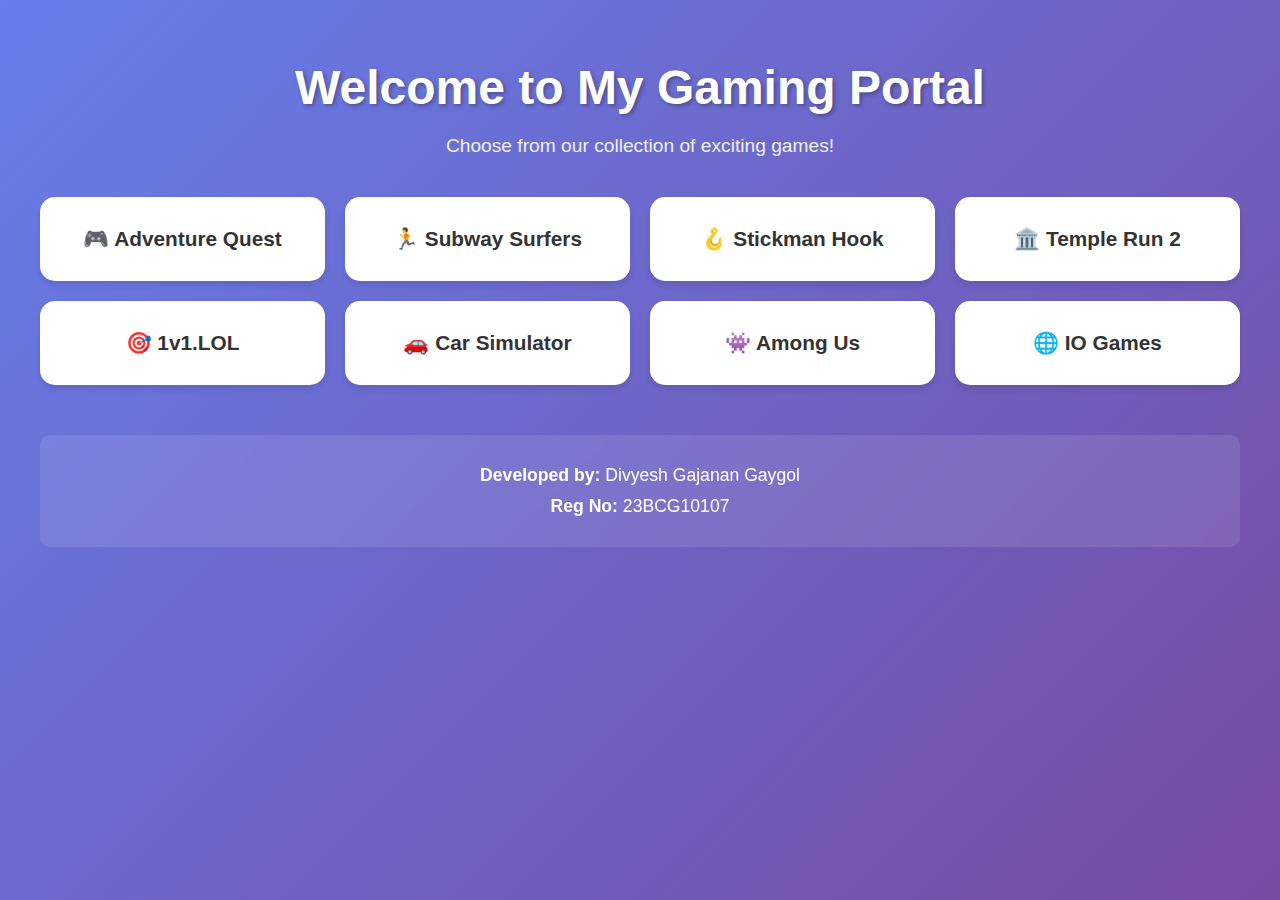
<file: index.html>
<!DOCTYPE html>
<html>
<head>
    <title>Gaming Portal</title>
    <link rel="stylesheet" href="styles.css">
</head>
<body>
    <div class="container">
        <h1>Welcome to My Gaming Portal</h1>
        <p class="subtitle">Choose from our collection of exciting games!</p>
        
        <div class="games-grid">
            <a href="games/game/index.html" class="game-card">🎮 Adventure Quest</a>
            <a href="https://poki.com/en/g/subway-surfers" class="game-card" target="_blank">🏃 Subway Surfers</a>
            <a href="https://poki.com/en/g/stickman-hook" class="game-card" target="_blank">🪝 Stickman Hook</a>
            <a href="https://poki.com/en/g/temple-run-2" class="game-card" target="_blank">🏛️ Temple Run 2</a>
            <a href="https://poki.com/en/g/1v1-lol" class="game-card" target="_blank">🎯 1v1.LOL</a>
            <a href="https://poki.com/en/g/car-simulator" class="game-card" target="_blank">🚗 Car Simulator</a>
            <a href="https://poki.com/en/g/among-us" class="game-card" target="_blank">👾 Among Us</a>
            <a href="https://poki.com/en/g/io-games" class="game-card" target="_blank">🌐 IO Games</a>
        </div>
        
        <footer>
            <p><strong>Developed by:</strong> Divyesh Gajanan Gaygol</p>
            <p><strong>Reg No:</strong> 23BCG10107</p>
        </footer>
    </div>
</body>
</html>
</file>
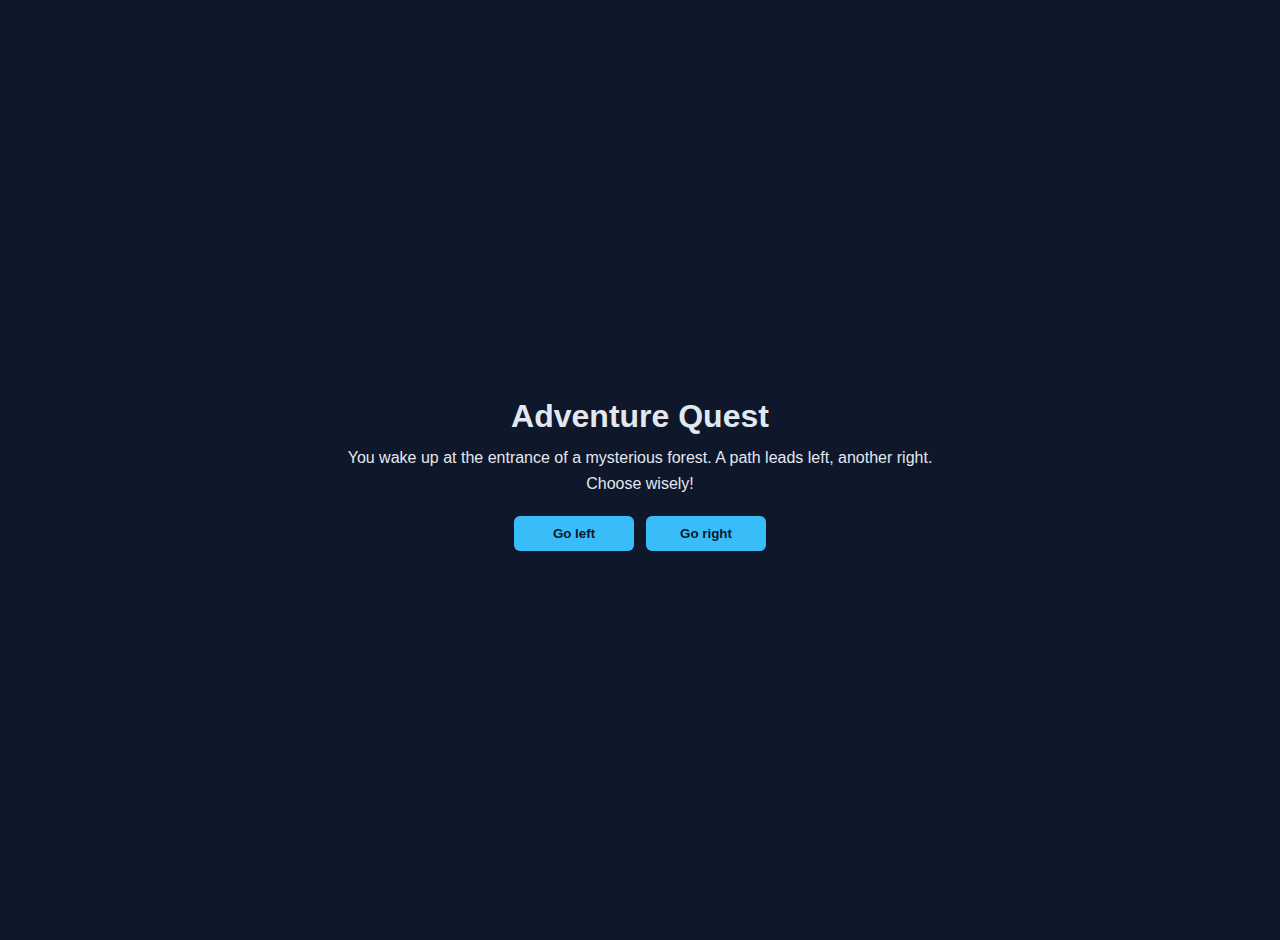
<file: games/game/index.html>
<!DOCTYPE html>
<html>
<head>
    <meta charset="UTF-8">
    <title>Adventure Quest</title>
    <style>
        body { background: #0f172a; color: #e2e8f0; font-family: Arial, sans-serif; display: flex; flex-direction: column; align-items: center; justify-content: center; min-height: 100vh; margin: 0; padding: 20px; }
        h1 { margin-bottom: 10px; }
        #story { max-width: 600px; text-align: center; margin-bottom: 20px; line-height: 1.6; }
        .choices { display: flex; gap: 12px; flex-wrap: wrap; justify-content: center; }
        button { padding: 10px 16px; border: none; background: #38bdf8; color: #0f172a; font-weight: bold; cursor: pointer; border-radius: 6px; min-width: 120px; }
        button:hover { background: #0ea5e9; }
        #status { margin-top: 12px; color: #a5f3fc; }
    </style>
</head>
<body>
    <h1>Adventure Quest</h1>
    <div id="story">You wake up at the entrance of a mysterious forest. A path leads left, another right. Choose wisely!</div>
    <div class="choices" id="choices"></div>
    <div id="status"></div>

    <script>
        const storyEl = document.getElementById('story');
        const choicesEl = document.getElementById('choices');
        const statusEl = document.getElementById('status');

        const scenes = {
            start: {
                text: 'You wake up at the entrance of a mysterious forest. A path leads left, another right. Choose wisely!',
                choices: [
                    { text: 'Go left', next: 'river' },
                    { text: 'Go right', next: 'cabin' }
                ]
            },
            river: {
                text: 'You reach a rushing river. A shaky bridge crosses it, and a boat is tied nearby.',
                choices: [
                    { text: 'Cross the bridge', next: 'troll' },
                    { text: 'Take the boat', next: 'waterfall' }
                ]
            },
            cabin: {
                text: 'You find a quiet cabin. The door is ajar, and a map hangs inside.',
                choices: [
                    { text: 'Enter and take the map', next: 'map' },
                    { text: 'Ignore cabin and continue', next: 'wolf' }
                ]
            },
            troll: {
                text: 'A troll blocks your way on the bridge! Will you fight or offer food?',
                choices: [
                    { text: 'Fight', next: 'lose' },
                    { text: 'Offer food', next: 'win' }
                ]
            },
            waterfall: {
                text: 'The boat drifts toward a waterfall! You must act quickly.',
                choices: [
                    { text: 'Jump and swim', next: 'win' },
                    { text: 'Stay in boat', next: 'lose' }
                ]
            },
            map: {
                text: 'The map shows a hidden path behind the cabin leading to treasure.',
                choices: [
                    { text: 'Follow hidden path', next: 'win' },
                    { text: 'Burn the map', next: 'lose' }
                ]
            },
            wolf: {
                text: 'A wolf appears, guarding a shiny chest.',
                choices: [
                    { text: 'Pet the wolf', next: 'win' },
                    { text: 'Throw a rock', next: 'lose' }
                ]
            },
            win: {
                text: 'You outsmarted danger and found the treasure! You win!',
                choices: [ { text: 'Play again', next: 'start' } ]
            },
            lose: {
                text: 'That choice led to your downfall. Better luck next time.',
                choices: [ { text: 'Try again', next: 'start' } ]
            }
        };

        function render(sceneKey) {
            const scene = scenes[sceneKey];
            storyEl.textContent = scene.text;
            choicesEl.innerHTML = '';
            scene.choices.forEach(choice => {
                const btn = document.createElement('button');
                btn.textContent = choice.text;
                btn.onclick = () => render(choice.next);
                choicesEl.appendChild(btn);
            });
            statusEl.textContent = sceneKey === 'win' ? 'Victory!' : sceneKey === 'lose' ? 'Defeat!' : '';
        }

        render('start');
    </script>
</body>
</html>
</file>
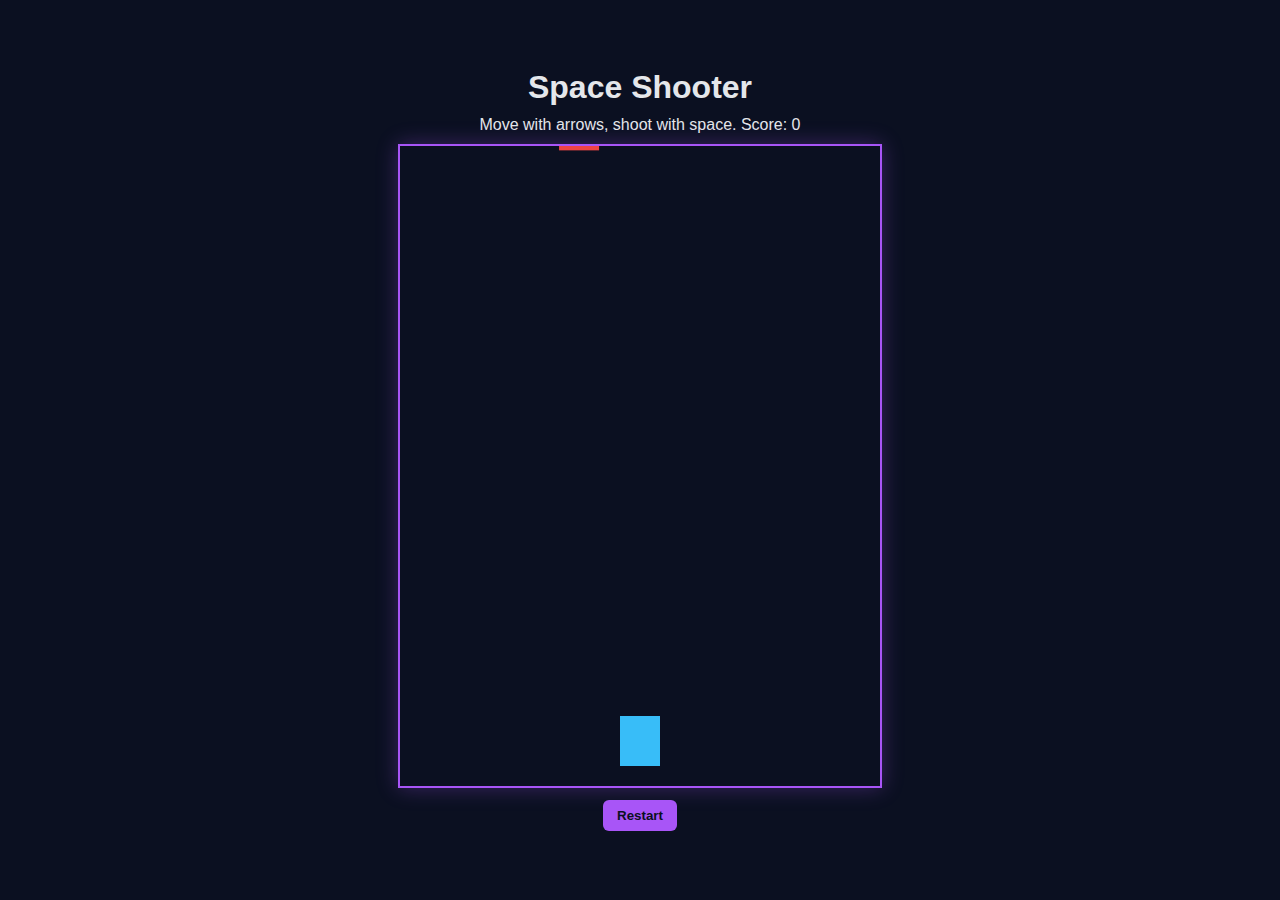
<file: games/shooter/index.html>
<!DOCTYPE html>
<html>
<head>
    <meta charset="UTF-8">
    <title>Space Shooter</title>
    <style>
        body { background: #0b1021; color: #e5e7eb; font-family: Arial, sans-serif; display: flex; flex-direction: column; align-items: center; justify-content: center; min-height: 100vh; margin: 0; }
        h1 { margin: 0 0 10px; }
        #info { margin-bottom: 10px; }
        canvas { background: #0f172a; border: 2px solid #a855f7; box-shadow: 0 0 20px rgba(168,85,247,0.3); }
        button { margin-top: 12px; padding: 8px 14px; border: none; background: #a855f7; color: #0b1021; font-weight: bold; cursor: pointer; border-radius: 6px; }
    </style>
</head>
<body>
    <h1>Space Shooter</h1>
    <div id="info">Move with arrows, shoot with space. Score: <span id="score">0</span></div>
    <canvas id="game" width="480" height="640"></canvas>
    <button onclick="restart()">Restart</button>

    <script>
        const canvas = document.getElementById('game');
        const ctx = canvas.getContext('2d');
        const scoreEl = document.getElementById('score');

        const ship = { x: canvas.width / 2 - 20, y: canvas.height - 70, w: 40, h: 50, speed: 6 };
        let bullets = [];
        let enemies = [];
        let score = 0;
        let gameOver = false;
        let spawnTimer = 0;

        function reset() {
            bullets = [];
            enemies = [];
            score = 0;
            scoreEl.textContent = score;
            ship.x = canvas.width / 2 - ship.w / 2;
            gameOver = false;
        }

        function spawnEnemy() {
            const w = 40, h = 30;
            const x = Math.random() * (canvas.width - w);
            enemies.push({ x, y: -h, w, h, speed: 2 + Math.random() * 2 });
        }

        function update() {
            if (gameOver) return;

            spawnTimer++;
            if (spawnTimer > 40) { spawnEnemy(); spawnTimer = 0; }

            bullets = bullets.filter(b => b.y > -10);
            bullets.forEach(b => b.y -= b.speed);

            enemies = enemies.filter(e => e.y < canvas.height + 50);
            enemies.forEach(e => e.y += e.speed);

            bullets.forEach((b, bi) => {
                enemies.forEach((e, ei) => {
                    if (collide(b, e)) {
                        enemies.splice(ei,1);
                        bullets.splice(bi,1);
                        score += 10;
                        scoreEl.textContent = score;
                    }
                });
            });

            enemies.forEach(e => {
                if (collide(e, ship)) {
                    gameOver = true;
                    alert('Game over! Score: ' + score);
                }
            });

            draw();
            requestAnimationFrame(update);
        }

        function draw() {
            ctx.fillStyle = '#0b1021';
            ctx.fillRect(0,0,canvas.width,canvas.height);

            ctx.fillStyle = '#38bdf8';
            ctx.fillRect(ship.x, ship.y, ship.w, ship.h);

            ctx.fillStyle = '#facc15';
            bullets.forEach(b => ctx.fillRect(b.x, b.y, b.w, b.h));

            ctx.fillStyle = '#ef4444';
            enemies.forEach(e => ctx.fillRect(e.x, e.y, e.w, e.h));
        }

        function collide(a, b) {
            return a.x < b.x + b.w && a.x + a.w > b.x && a.y < b.y + b.h && a.y + a.h > b.y;
        }

        window.addEventListener('keydown', e => {
            if (e.key === 'ArrowLeft') ship.x = Math.max(0, ship.x - ship.speed);
            if (e.key === 'ArrowRight') ship.x = Math.min(canvas.width - ship.w, ship.x + ship.speed);
            if (e.key === ' ') {
                bullets.push({ x: ship.x + ship.w / 2 - 4, y: ship.y, w: 8, h: 16, speed: 8 });
            }
        });

        function restart() {
            reset();
            draw();
            requestAnimationFrame(update);
        }

        reset();
        draw();
        requestAnimationFrame(update);
    </script>
</body>
</html>
</file>
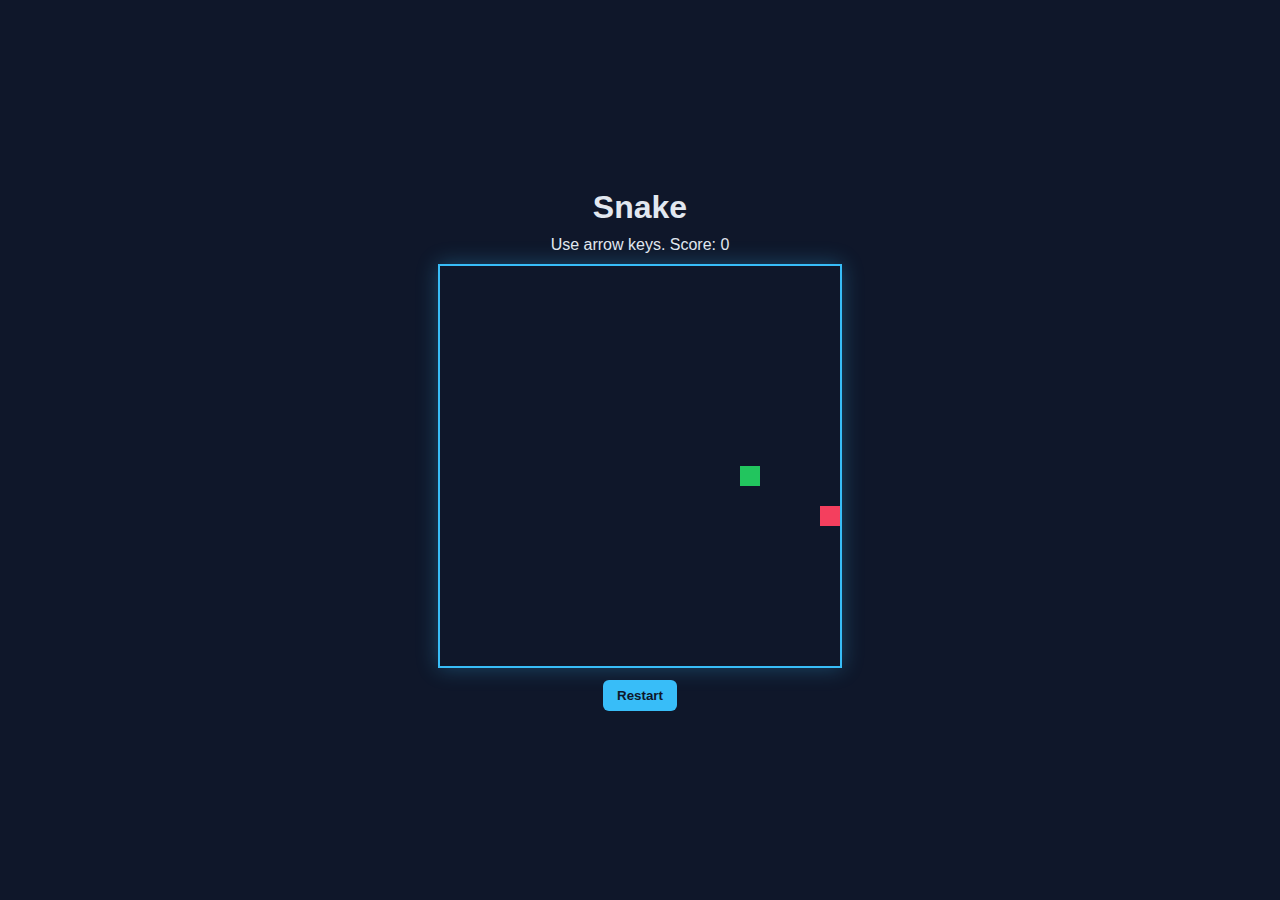
<file: games/snake/index.html>
<!DOCTYPE html>
<html>
<head>
    <meta charset="UTF-8">
    <title>Snake Game</title>
    <style>
        body { background: #0f172a; color: #e2e8f0; font-family: Arial, sans-serif; display: flex; flex-direction: column; align-items: center; justify-content: center; min-height: 100vh; margin: 0; }
        h1 { margin: 0 0 10px; }
        #info { margin-bottom: 10px; }
        canvas { background: #1e293b; border: 2px solid #38bdf8; box-shadow: 0 0 20px rgba(56,189,248,0.3); }
        button { margin-top: 12px; padding: 8px 14px; border: none; background: #38bdf8; color: #0f172a; font-weight: bold; cursor: pointer; border-radius: 6px; }
    </style>
</head>
<body>
    <h1>Snake</h1>
    <div id="info">Use arrow keys. Score: <span id="score">0</span></div>
    <canvas id="game" width="400" height="400"></canvas>
    <button onclick="startGame()">Restart</button>

    <script>
        const canvas = document.getElementById('game');
        const ctx = canvas.getContext('2d');
        const scoreEl = document.getElementById('score');
        const size = 20;
        let snake, dir, food, score, loop;

        function init() {
            snake = [{x: 200, y: 200}];
            dir = {x: size, y: 0};
            food = randomFood();
            score = 0;
            scoreEl.textContent = score;
        }

        function randomFood() {
            const max = canvas.width / size;
            return {
                x: Math.floor(Math.random() * max) * size,
                y: Math.floor(Math.random() * max) * size
            };
        }

        function draw() {
            ctx.fillStyle = '#0f172a';
            ctx.fillRect(0,0,canvas.width,canvas.height);

            ctx.fillStyle = '#f43f5e';
            ctx.fillRect(food.x, food.y, size, size);

            ctx.fillStyle = '#22c55e';
            snake.forEach(p => ctx.fillRect(p.x, p.y, size, size));
        }

        function update() {
            const head = {x: snake[0].x + dir.x, y: snake[0].y + dir.y};

            if (head.x < 0 || head.y < 0 || head.x >= canvas.width || head.y >= canvas.height || snake.some(p => p.x === head.x && p.y === head.y)) {
                clearInterval(loop);
                alert('Game over!');
                return;
            }

            snake.unshift(head);
            if (head.x === food.x && head.y === food.y) {
                score++;
                scoreEl.textContent = score;
                food = randomFood();
            } else {
                snake.pop();
            }

            draw();
        }

        function startGame() {
            clearInterval(loop);
            init();
            draw();
            loop = setInterval(update, 120);
        }

        window.addEventListener('keydown', e => {
            if (e.key === 'ArrowUp' && dir.y === 0) dir = {x: 0, y: -size};
            if (e.key === 'ArrowDown' && dir.y === 0) dir = {x: 0, y: size};
            if (e.key === 'ArrowLeft' && dir.x === 0) dir = {x: -size, y: 0};
            if (e.key === 'ArrowRight' && dir.x === 0) dir = {x: size, y: 0};
        });

        startGame();
    </script>
</body>
</html>
</file>
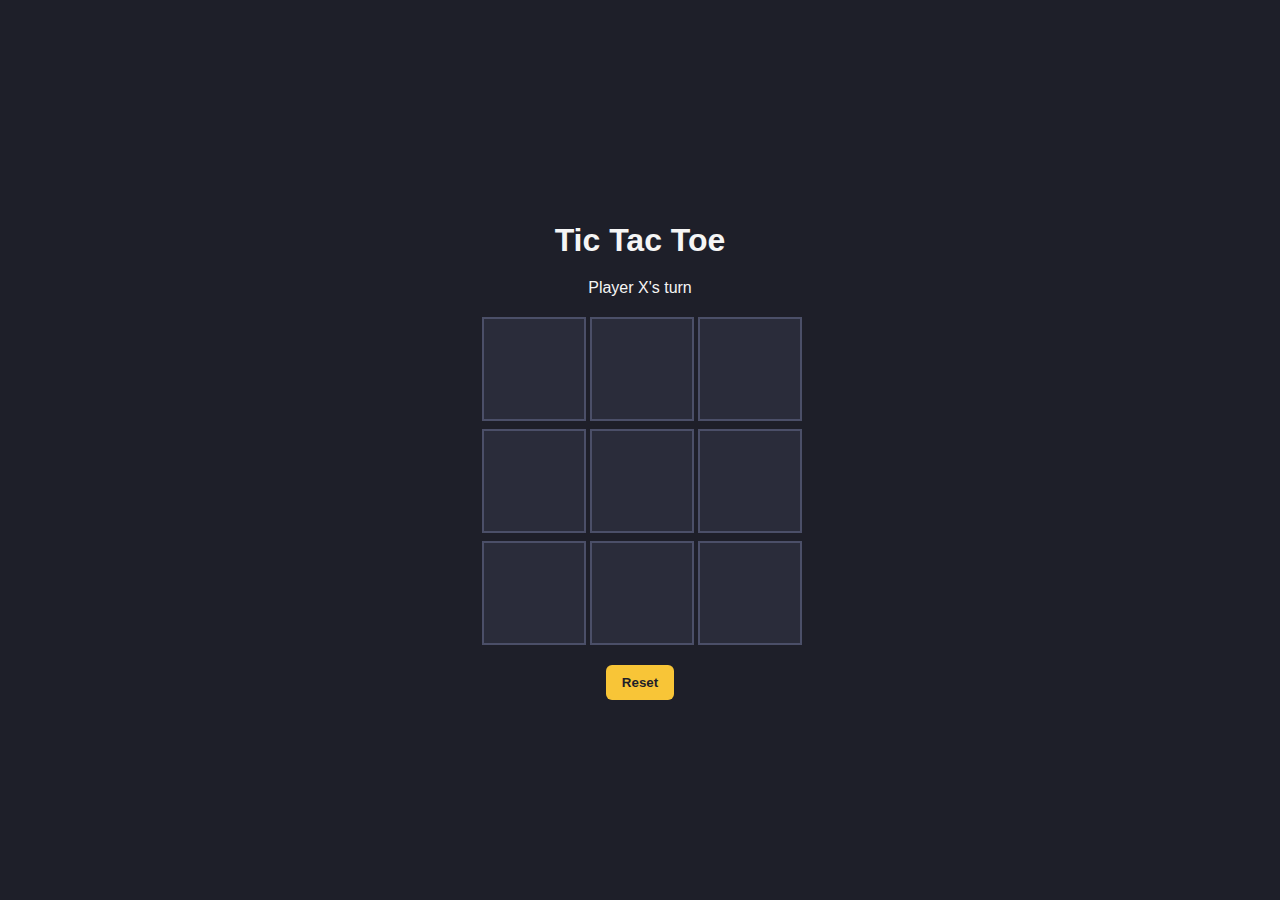
<file: games/tic-tac-toe/index.html>
<!DOCTYPE html>
<html>
<head>
    <meta charset="UTF-8">
    <title>Tic Tac Toe</title>
    <style>
        body { font-family: Arial, sans-serif; display: flex; flex-direction: column; align-items: center; justify-content: center; min-height: 100vh; background: #1e1f29; color: #f5f5f5; margin: 0; }
        h1 { margin-bottom: 10px; }
        #status { margin: 10px 0 20px; }
        .board { display: grid; grid-template-columns: repeat(3, 100px); grid-gap: 8px; }
        .cell { width: 100px; height: 100px; background: #2a2c3a; border: 2px solid #4b4f68; font-size: 48px; color: #f8c537; cursor: pointer; display: flex; align-items: center; justify-content: center; transition: background 0.2s; }
        .cell:hover { background: #34374a; }
        button { margin-top: 20px; padding: 10px 16px; border: none; background: #f8c537; color: #1e1f29; font-weight: bold; cursor: pointer; border-radius: 6px; }
    </style>
</head>
<body>
    <h1>Tic Tac Toe</h1>
    <div id="status">Player X's turn</div>
    <div class="board" id="board"></div>
    <button onclick="resetGame()">Reset</button>

    <script>
        const boardEl = document.getElementById('board');
        const statusEl = document.getElementById('status');
        let board = Array(9).fill('');
        let current = 'X';
        let gameOver = false;

        function render() {
            boardEl.innerHTML = '';
            board.forEach((value, idx) => {
                const cell = document.createElement('div');
                cell.className = 'cell';
                cell.textContent = value;
                cell.onclick = () => handleMove(idx);
                boardEl.appendChild(cell);
            });
        }

        function handleMove(idx) {
            if (gameOver || board[idx]) return;
            board[idx] = current;
            if (checkWin(current)) {
                statusEl.textContent = `Player ${current} wins!`;
                gameOver = true;
            } else if (board.every(Boolean)) {
                statusEl.textContent = 'Draw!';
                gameOver = true;
            } else {
                current = current === 'X' ? 'O' : 'X';
                statusEl.textContent = `Player ${current}'s turn`;
            }
            render();
        }

        function checkWin(player) {
            const wins = [
                [0,1,2],[3,4,5],[6,7,8],
                [0,3,6],[1,4,7],[2,5,8],
                [0,4,8],[2,4,6]
            ];
            return wins.some(line => line.every(i => board[i] === player));
        }

        function resetGame() {
            board = Array(9).fill('');
            current = 'X';
            gameOver = false;
            statusEl.textContent = "Player X's turn";
            render();
        }

        render();
    </script>
</body>
</html>
</file>
<file: styles.css>
* {
    margin: 0;
    padding: 0;
    box-sizing: border-box;
}

body {
    font-family: 'Arial', sans-serif;
    background: linear-gradient(135deg, #667eea 0%, #764ba2 100%);
    min-height: 100vh;
    padding: 20px;
}

.container {
    max-width: 1200px;
    margin: 0 auto;
    text-align: center;
}

h1 {
    color: white;
    font-size: 3em;
    margin: 40px 0 20px;
    text-shadow: 2px 2px 4px rgba(0,0,0,0.3);
}

.subtitle {
    color: #f0f0f0;
    font-size: 1.2em;
    margin-bottom: 40px;
}

.games-grid {
    display: grid;
    grid-template-columns: repeat(auto-fit, minmax(250px, 1fr));
    gap: 20px;
    margin: 40px 0;
}

.game-card {
    background: white;
    padding: 30px 20px;
    border-radius: 15px;
    text-decoration: none;
    color: #333;
    font-size: 1.3em;
    font-weight: bold;
    transition: all 0.3s ease;
    box-shadow: 0 4px 6px rgba(0,0,0,0.1);
}

.game-card:hover {
    transform: translateY(-5px);
    box-shadow: 0 8px 15px rgba(0,0,0,0.2);
    background: #f8f9fa;
}

footer {
    background: rgba(255,255,255,0.1);
    color: white;
    padding: 20px;
    border-radius: 10px;
    margin-top: 50px;
    backdrop-filter: blur(10px);
}

footer p {
    margin: 10px 0;
    font-size: 1.1em;
}
</file>
